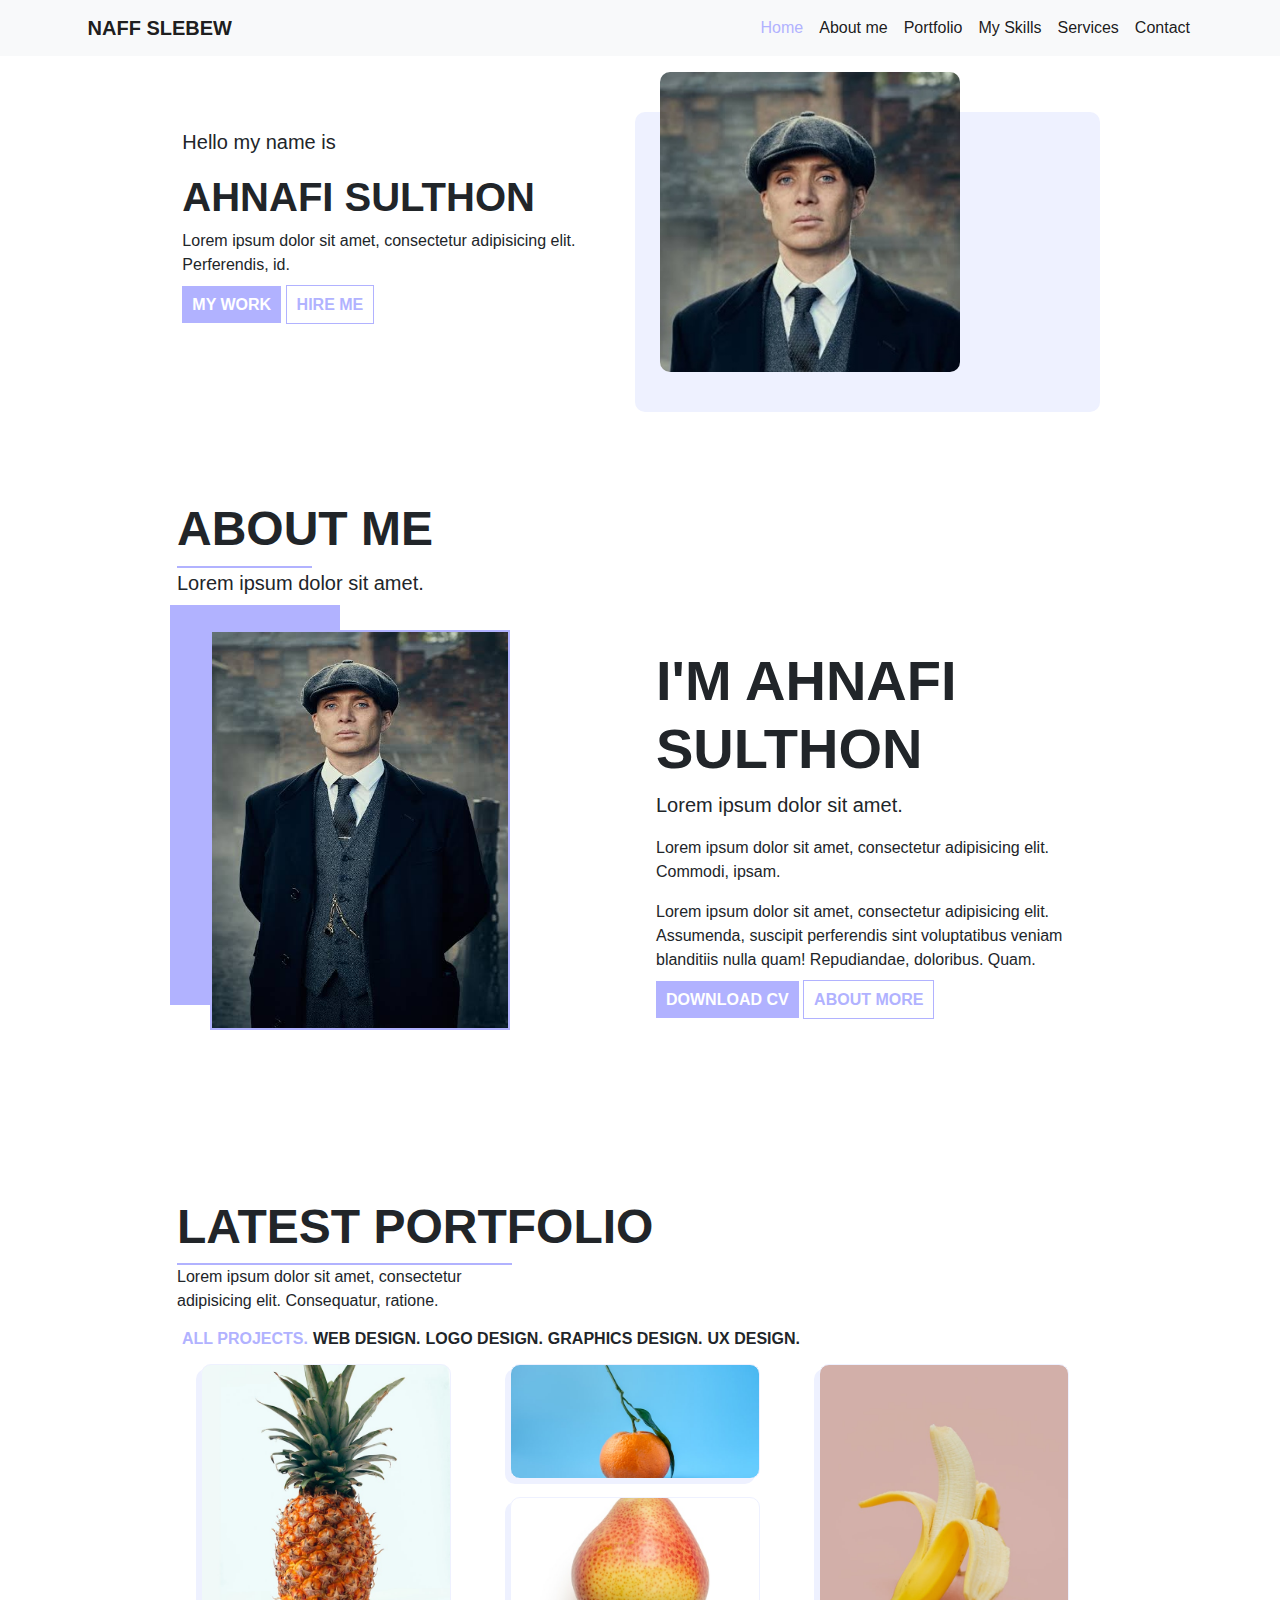
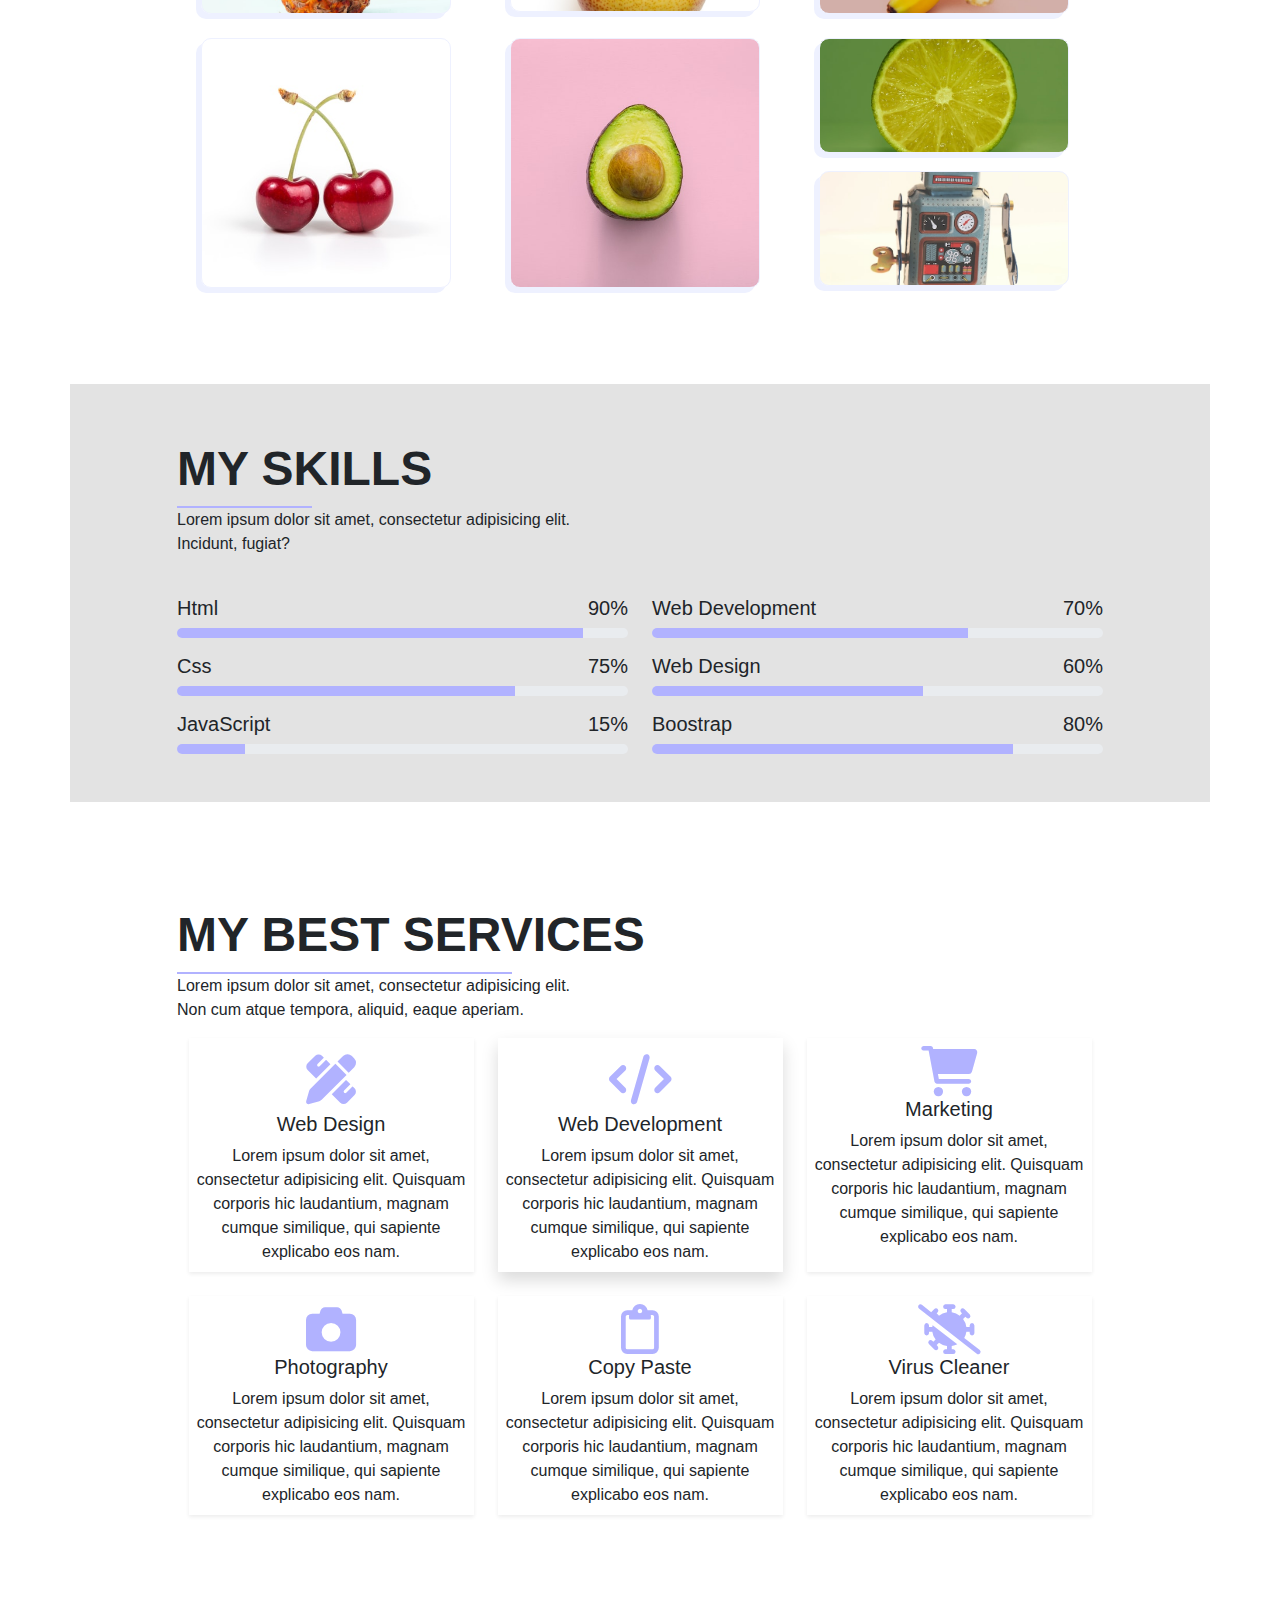
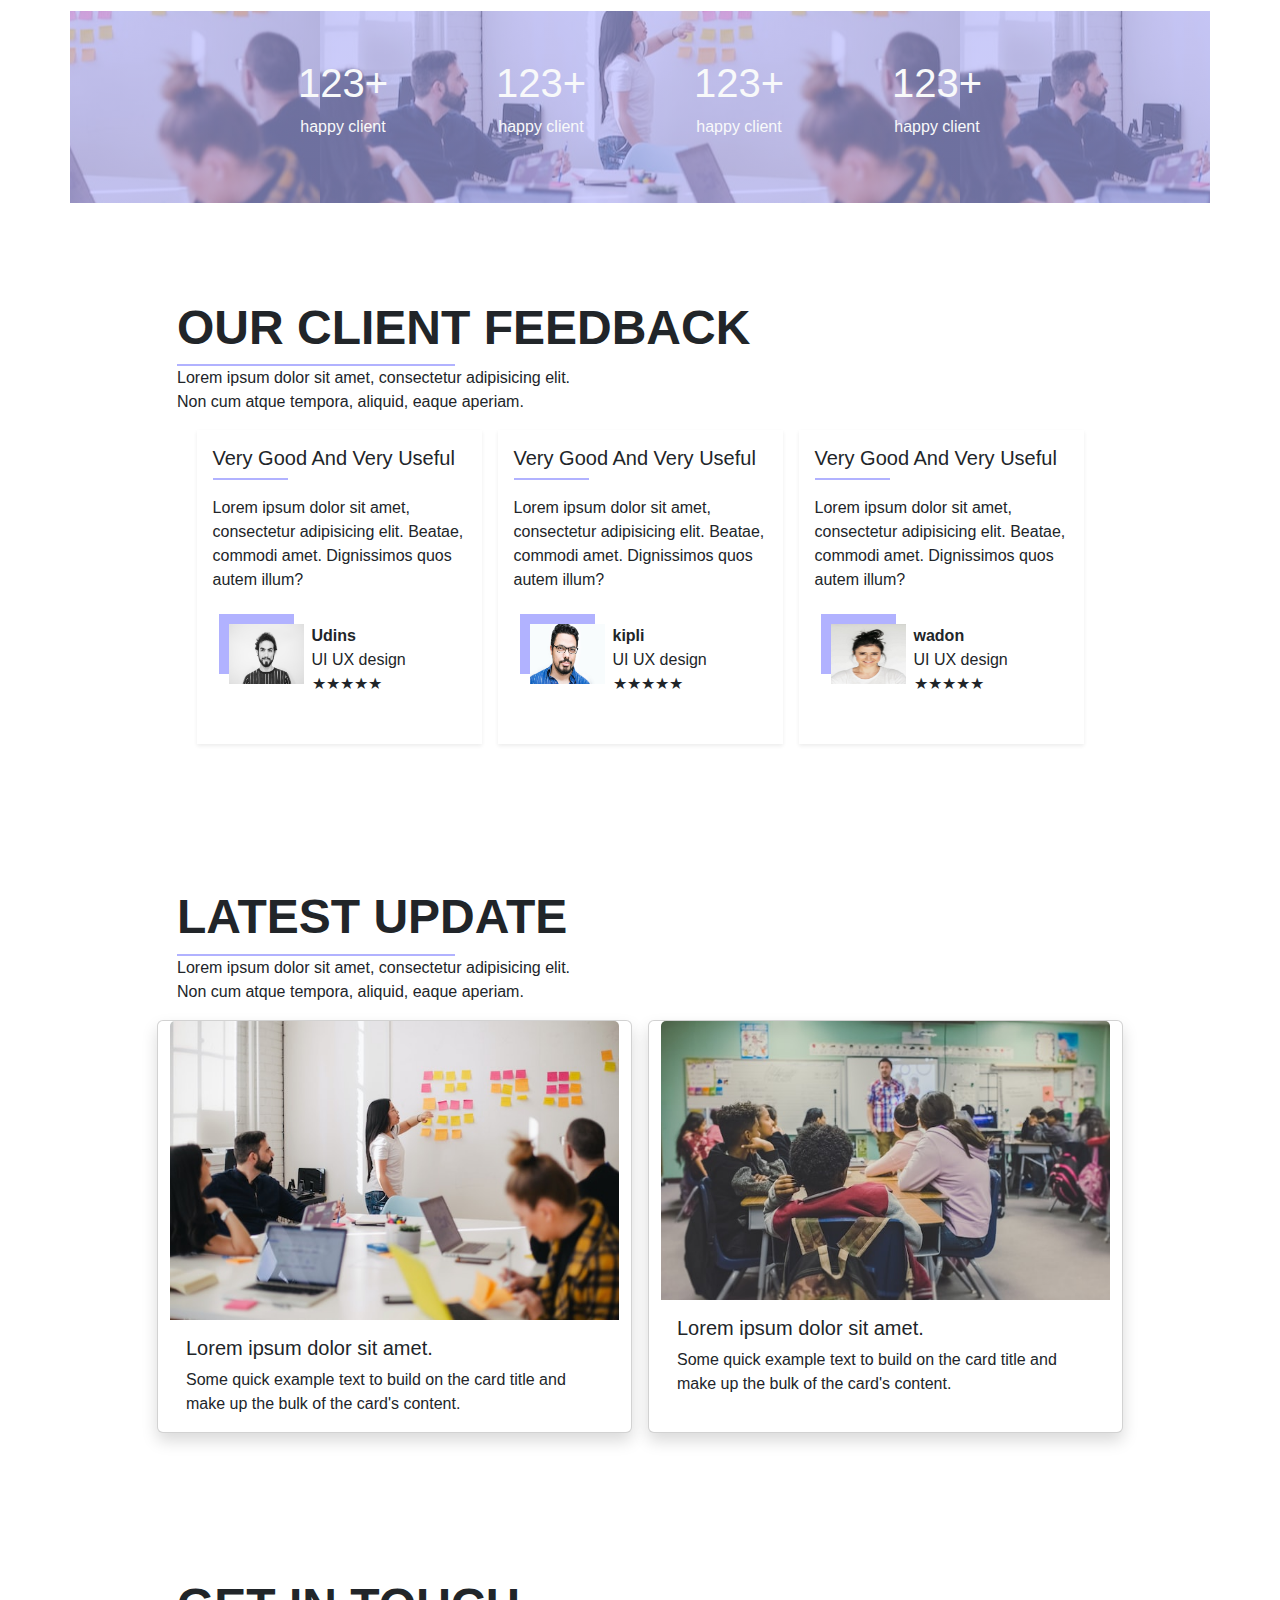
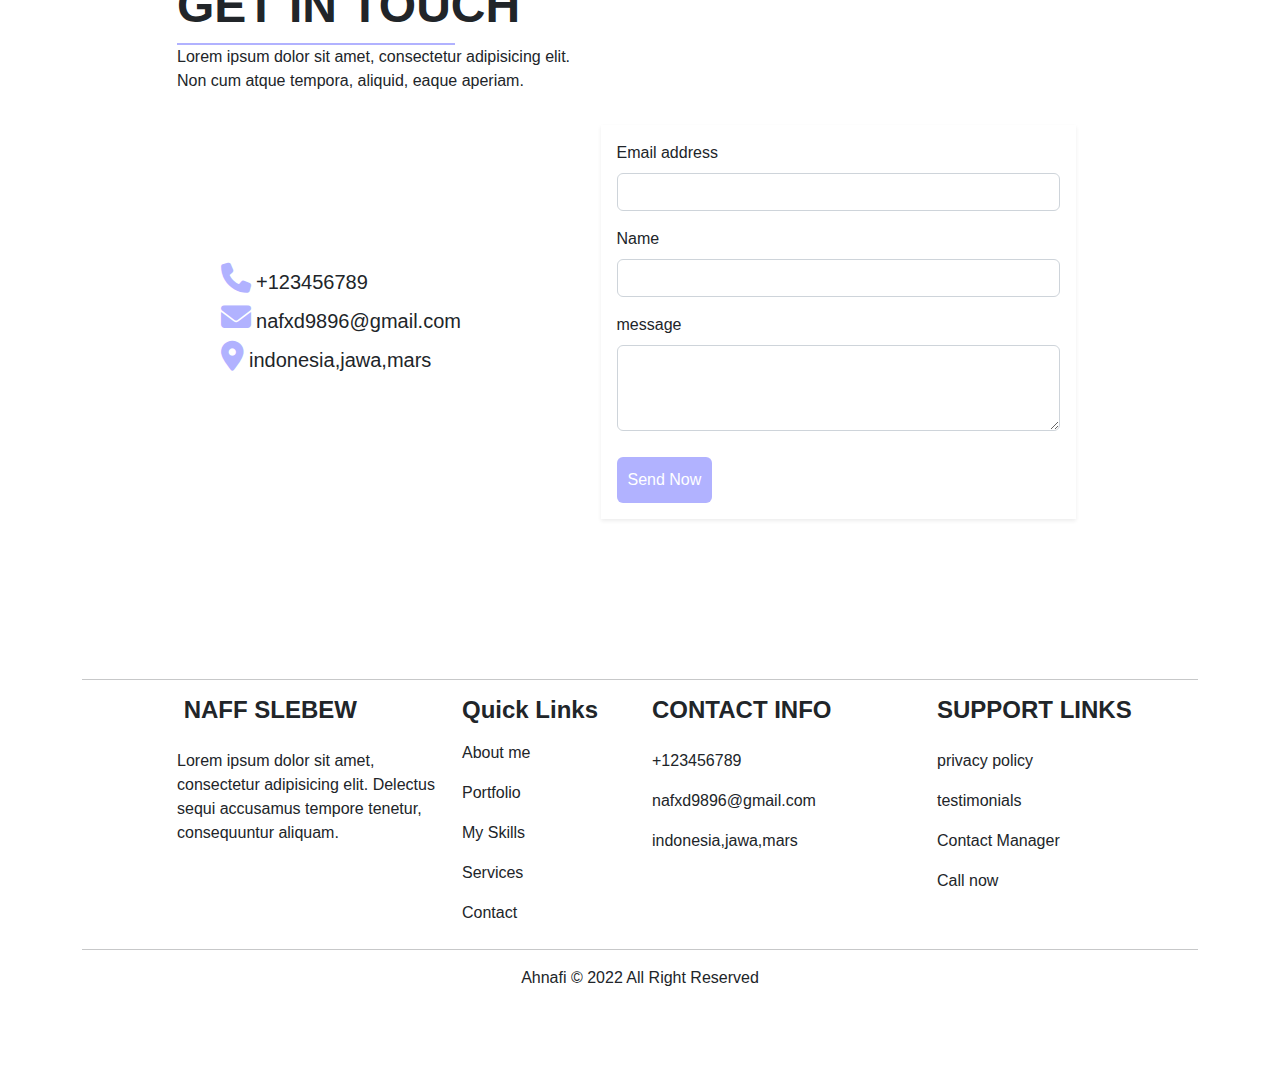
<file: Ahnafi/index.html>
<!DOCTYPE html>
<html lang="en">
  <head>
    <meta charset="utf-8" />
    <meta name="viewport" content="width=device-width, initial-scale=1" />
    <title>Anfa Portfolio</title>

    <link
      rel="stylesheet"
      href="css/bootstrap.min.css"
      type="text/css"
      media="all"
    />
    <!-- fontawesome -->
    <link rel="stylesheet" href="css/awesome.css" type="text/css" media="all" />
    <!-- css.gg -->
    <link href="https://css.gg/atlasian.css" rel="stylesheet" />
    <link href="https://css.gg/website.css" rel="stylesheet" />

    <!-- my css -->
    <link rel="stylesheet" href="css/style.css" type="text/css" media="all" />
  </head>
  <body>
    <!-- navbar -->
    <nav class="navbar navbar-expand-lg bg-light fixed-top">
      <div class="container">
        <a class="navbar-brand fw-bold" href="#">
          <i class="gg-atlasian"></i>
          NAFF SLEBEW
        </a>
        <button
          class="navbar-toggler"
          type="button"
          data-bs-toggle="collapse"
          data-bs-target="#navbarNav"
          aria-controls="navbarNav"
          aria-expanded="false"
          aria-label="Toggle navigation"
        >
          <span class="navbar-toggler-icon"></span>
        </button>
        <div class="collapse navbar-collapse" id="navbarNav">
          <ul class="navbar-nav ms-auto">
            <li class="nav-item">
              <a class="nav-link navaref" aria-current="page" href="#">Home</a>
            </li>
            <li class="nav-item">
              <a class="nav-link active" href="#about">About me</a>
            </li>
            <li class="nav-item">
              <a class="nav-link active" href="#portfolio">Portfolio</a>
            </li>
            <li class="nav-item">
              <a class="nav-link active" href="#skill">My Skills</a>
            </li>
            <li class="nav-item">
              <a class="nav-link active" href="#services">Services</a>
            </li>
            <li class="nav-item">
              <a class="nav-link active" href="#contact">Contact</a>
            </li>
          </ul>
        </div>
      </div>
    </nav>
    <!-- navbar end -->
    <!-- jumbotron -->
    <section class="jumbotron">
      <div class="container py-2 my-5">
        <div class="row p-3 gap-3 justify-content-center align-items-center">
          <div class="col-sm-5">
            <p class="lead">Hello my name is</p>
            <h1 class="fw-bold text-uppercase">Ahnafi Sulthon</h1>
            <p>
              Lorem ipsum dolor sit amet, consectetur adipisicing elit.
              Perferendis, id.
            </p>
            <a href="#" class="button-1 fw-bold">MY WORK</a>
            <a href="#" class="button-2 fw-bold">HIRE ME</a>
          </div>
          <div class="col-sm-5">
            <img src="image/hero.jpg" alt="Thomas" class="fotoHero" />
          </div>
        </div>
      </div>
    </section>
    <!-- jumbotron end -->
    <!-- about me -->
    <section class="about" id="about">
      <div class="container my-5 py-5">
        <div class="row mt-2">
          <div class="col-sm-5 offset-sm-1">
            <h2 class="display-5 fw-bold">ABOUT ME</h2>
            <div class="gariswarna"></div>
            <p class="lead">Lorem ipsum dolor sit amet.</p>
          </div>
        </div>
        <div class="row justify-content-center p-3 gap-2 align-items-center">
          <div class="col-sm-5">
            <img src="image/aboutme.jpeg" alt="slebew" class="meHero ms-4" />
          </div>
          <div class="col-sm-5">
            <h1 class="lead fw-bold text-uppercase display-4">
              I'm Ahnafi Sulthon
            </h1>
            <p class="lead">Lorem ipsum dolor sit amet.</p>
            <p>
              Lorem ipsum dolor sit amet, consectetur adipisicing elit. Commodi,
              ipsam.
            </p>
            <p>
              Lorem ipsum dolor sit amet, consectetur adipisicing elit.
              Assumenda, suscipit perferendis sint voluptatibus veniam
              blanditiis nulla quam! Repudiandae, doloribus. Quam.
            </p>
            <a href="#" class="button-1 fw-bold">DOWNLOAD CV</a>
            <a href="#" class="button-2 fw-bold">ABOUT MORE</a>
          </div>
        </div>
      </div>
    </section>
    <!-- about me end -->
    <!-- Portfolio -->
    <section class="portfolio" id="portfolio">
      <div class="container my-5 py-5">
        <div class="row mt-2">
          <div class="col-sm-12 offset-sm-1">
            <h2 class="display-5 fw-bold">LATEST PORTFOLIO</h2>
            <div class="gariswarna"></div>
            <p>
              Lorem ipsum dolor sit amet, consectetur <br />
              adipisicing elit. Consequatur, ratione.
            </p>
          </div>
        </div>
        <div class="row">
          <div class="col-sm-10 offset-sm-1">
            <ul class="nav">
              <li>
                <h6 class="fw-bold text-uppercase textWarna">all projects.</h6>
              </li>
              <li>
                <h6 class="fw-bold text-uppercase">web design.</h6>
              </li>
              <li>
                <h6 class="fw-bold text-uppercase">logo design.</h6>
              </li>
              <li>
                <h6 class="fw-bold text-uppercase">graphics design.</h6>
              </li>
              <li>
                <h6 class="fw-bold text-uppercase">ux design.</h6>
              </li>
            </ul>
          </div>
        </div>
        <div class="row justify-content-center gap-4 pt-2">
          <div class="col-sm-3">
            <div class="temfoto foto-1"></div>
          </div>
          <div class="col-sm-3 d-grid gap-3">
            <div class="lemfoto foto-2"></div>
            <div class="lemfoto foto-7"></div>
          </div>
          <div class="col-sm-3">
            <div class="temfoto foto-3"></div>
          </div>
          <div class="col-sm-3">
            <div class="temfoto foto-4"></div>
          </div>
          <div class="col-sm-3">
            <div class="temfoto foto-5"></div>
          </div>
          <div class="col-sm-3 d-grid gap-3">
            <div class="lemfoto foto-6"></div>
            <div class="lemfoto foto-8"></div>
          </div>
        </div>
      </div>
    </section>
    <!-- Portfolio end  -->
    <!-- my skill -->
    <section class="skill" id="skill">
      <div class="container skillcn my-5 py-5">
        <div class="row pt-2">
          <div class="col-sm-5 offset-sm-1">
            <h2 class="display-5 fw-bold">MY SKILLS</h2>
            <div class="gariswarna"></div>
            <p>
              Lorem ipsum dolor sit amet, consectetur adipisicing elit.
              Incidunt, fugiat?
            </p>
          </div>
        </div>
        <div class="row pt-2 justify-content-center">
          <div class="col-sm-5">
            <!-- baris 1-->
            <div class="mt-3">
              <div class="d-flex justify-content-between">
                <h5 class="d-inline">Html</h5>
                <h5 class="d-inline">90%</h5>
              </div>
              <div class="progress" style="height: 10px">
                <div
                  class="progress-bar warnaBar"
                  style="width: 90%"
                  role="progressbar"
                  aria-label="Basic example"
                  aria-valuenow="90"
                  aria-valuemin="0"
                  aria-valuemax="100"
                ></div>
              </div>
            </div>
            <!-- baris 2-->
            <div class="mt-3">
              <div class="d-flex justify-content-between">
                <h5 class="d-inline">Css</h5>
                <h5 class="d-inline">75%</h5>
              </div>
              <div class="progress" style="height: 10px">
                <div
                  class="progress-bar warnaBar"
                  style="width: 75%"
                  role="progressbar"
                  aria-label="Basic example"
                  aria-valuenow="75"
                  aria-valuemin="0"
                  aria-valuemax="100"
                ></div>
              </div>
            </div>
            <!-- baris 3-->
            <div class="mt-3">
              <div class="d-flex justify-content-between">
                <h5 class="d-inline">JavaScript</h5>
                <h5 class="d-inline">15%</h5>
              </div>
              <div class="progress" style="height: 10px">
                <div
                  class="progress-bar warnaBar"
                  style="width: 15%"
                  role="progressbar"
                  aria-label="Basic example"
                  aria-valuenow="15"
                  aria-valuemin="0"
                  aria-valuemax="100"
                ></div>
              </div>
            </div>
          </div>
          <div class="col-sm-5">
            <!-- baris -->
            <div class="mt-3">
              <div class="d-flex justify-content-between">
                <h5 class="d-inline">Web Development</h5>
                <h5 class="d-inline">70%</h5>
              </div>
              <div class="progress" style="height: 10px">
                <div
                  class="progress-bar warnaBar"
                  style="width: 70%"
                  role="progressbar"
                  aria-label="Basic example"
                  aria-valuenow="70"
                  aria-valuemin="0"
                  aria-valuemax="100"
                ></div>
              </div>
            </div>
            <!-- baris -->
            <div class="mt-3">
              <div class="d-flex justify-content-between">
                <h5 class="d-inline">Web Design</h5>
                <h5 class="d-inline">60%</h5>
              </div>
              <div class="progress" style="height: 10px">
                <div
                  class="progress-bar warnaBar"
                  style="width: 60%"
                  role="progressbar"
                  aria-label="Basic example"
                  aria-valuenow="60"
                  aria-valuemin="0"
                  aria-valuemax="100"
                ></div>
              </div>
            </div>
            <!-- baris -->
            <div class="mt-3">
              <div class="d-flex justify-content-between">
                <h5 class="d-inline">Boostrap</h5>
                <h5 class="d-inline">80%</h5>
              </div>
              <div class="progress" style="height: 10px">
                <div
                  class="progress-bar warnaBar"
                  style="width: 80%"
                  role="progressbar"
                  aria-label="Basic example"
                  aria-valuenow="80"
                  aria-valuemin="0"
                  aria-valuemax="100"
                ></div>
              </div>
            </div>
          </div>
        </div>
      </div>
    </section>
    <!-- my skill end -->
    <!-- services -->
    <section class="services" id="services">
      <div class="container my-5 py-5">
        <div class="row mt-2">
          <div class="col-sm-12 offset-sm-1">
            <h2 class="display-5 fw-bold">MY BEST SERVICES</h2>
            <div class="gariswarna"></div>
            <p>
              Lorem ipsum dolor sit amet, consectetur adipisicing elit. <br />
              Non cum atque tempora, aliquid, eaque aperiam.
            </p>
          </div>
        </div>
        <div class="row justify-content-center gap-4">
          <div class="col-sm-3 p-2 text-center shadow-sm">
            <i class="fa-solid fa-pen-ruler m-2"></i>
            <h5 class="card-tittle">Web Design</h5>
            <p class="card-text">
              Lorem ipsum dolor sit amet, consectetur adipisicing elit. Quisquam
              corporis hic laudantium, magnam cumque similique, qui sapiente
              explicabo eos nam.
            </p>
          </div>
          <div class="col-sm-3 p-2 text-center shadow">
            <i class="fa-solid fa-code m-2"></i>
            <h5 class="card-tittle">Web Development</h5>
            <p class="card-text">
              Lorem ipsum dolor sit amet, consectetur adipisicing elit. Quisquam
              corporis hic laudantium, magnam cumque similique, qui sapiente
              explicabo eos nam.
            </p>
          </div>
          <div class="col-sm-3 p-2 text-center shadow-sm">
            <i class="fa-solid fa-cart-shopping"></i>
            <h5 class="card-tittle">Marketing</h5>
            <p class="card-text">
              Lorem ipsum dolor sit amet, consectetur adipisicing elit. Quisquam
              corporis hic laudantium, magnam cumque similique, qui sapiente
              explicabo eos nam.
            </p>
          </div>
          <div class="col-sm-3 p-2 text-center shadow-sm">
            <i class="fa-solid fa-camera"></i>
            <h5 class="card-tittle">Photography</h5>
            <p class="card-text">
              Lorem ipsum dolor sit amet, consectetur adipisicing elit. Quisquam
              corporis hic laudantium, magnam cumque similique, qui sapiente
              explicabo eos nam.
            </p>
          </div>
          <div class="col-sm-3 p-2 text-center shadow-sm">
            <i class="fa-regular fa-clipboard"></i>
            <h5 class="card-tittle">Copy Paste</h5>
            <p class="card-text">
              Lorem ipsum dolor sit amet, consectetur adipisicing elit. Quisquam
              corporis hic laudantium, magnam cumque similique, qui sapiente
              explicabo eos nam.
            </p>
          </div>
          <div class="col-sm-3 p-2 text-center shadow-sm">
            <i class="fa-solid fa-virus-covid-slash"></i>
            <h5 class="card-tittle">Virus Cleaner</h5>
            <p class="card-text">
              Lorem ipsum dolor sit amet, consectetur adipisicing elit. Quisquam
              corporis hic laudantium, magnam cumque similique, qui sapiente
              explicabo eos nam.
            </p>
          </div>
        </div>
      </div>
    </section>
    <!-- services -->
    <!-- purple box -->
    <section class="box">
      <div class="container py-5 my-5">
        <div class="row justify-content-center text-center gap-2">
          <div class="col-sm-2 text-light">
            <h1>123+</h1>
            <p>happy client</p>
          </div>
          <div class="col-sm-2 text-light">
            <h1>123+</h1>
            <p>happy client</p>
          </div>
          <div class="col-sm-2 text-light">
            <h1>123+</h1>
            <p>happy client</p>
          </div>
          <div class="col-sm-2 text-light">
            <h1>123+</h1>
            <p>happy client</p>
          </div>
        </div>
      </div>
    </section>
    <!-- purple box end -->
    <!-- feedback -->
    <section class="feedback">
      <div class="container my-5 py-5">
        <div class="row">
          <div class="col-sm-10 offset-sm-1">
            <h2 class="display-5 fw-bold">OUR CLIENT FEEDBACK</h2>
            <div class="gariswarna"></div>
            <p>
              Lorem ipsum dolor sit amet, consectetur adipisicing elit. <br />
              Non cum atque tempora, aliquid, eaque aperiam.
            </p>
          </div>
        </div>
        <div class="row justify-content-center gap-3">
          <div class="col-sm-3 p-3 shadow-sm">
            <h5>Very Good And Very Useful</h5>
            <div class="gariswarna mb-3"></div>
            <p>
              Lorem ipsum dolor sit amet, consectetur adipisicing elit. Beatae,
              commodi amet. Dignissimos quos autem illum?
            </p>
            <div class="d-flex p-3 gap-2">
              <img src="image/person/person1.jpg" alt="" />
              <div>
                <p><b>Udins</b><br />UI UX design <br />★★★★★</p>
              </div>
            </div>
          </div>
          <div class="col-sm-3 p-3 shadow-sm">
            <h5>Very Good And Very Useful</h5>
            <div class="gariswarna mb-3"></div>
            <p>
              Lorem ipsum dolor sit amet, consectetur adipisicing elit. Beatae,
              commodi amet. Dignissimos quos autem illum?
            </p>
            <div class="d-flex p-3 gap-2">
              <img src="image/person/person2.jpg" alt="" />
              <div>
                <p><b>kipli</b><br />UI UX design <br />★★★★★</p>
              </div>
            </div>
          </div>
          <div class="col-sm-3 p-3 shadow-sm">
            <h5>Very Good And Very Useful</h5>
            <div class="gariswarna mb-3"></div>
            <p>
              Lorem ipsum dolor sit amet, consectetur adipisicing elit. Beatae,
              commodi amet. Dignissimos quos autem illum?
            </p>
            <div class="d-flex p-3 gap-2">
              <img src="image/person/person3.jpg" alt="" />
              <div>
                <p><b>wadon</b><br />UI UX design <br />★★★★★</p>
              </div>
            </div>
          </div>
        </div>
      </div>
    </section>
    <!-- feedback end -->
    <!-- latest updates -->
    <section class="latest">
      <div class="container my-5 py-5">
        <div class="row">
          <div class="col-sm-10 offset-sm-1">
            <h2 class="display-5 fw-bold">LATEST UPDATE</h2>
            <div class="gariswarna"></div>
            <p>
              Lorem ipsum dolor sit amet, consectetur adipisicing elit. <br />
              Non cum atque tempora, aliquid, eaque aperiam.
            </p>
          </div>
        </div>
        <div class="row gap-3 justify-content-center">
          <div class="card shadow col-sm-5">
            <img src="image/proj/projek3.jpg" class="card-img-top" alt="..." />
            <div class="card-body">
              <h5 class="card-tittle">Lorem ipsum dolor sit amet.</h5>
              <p class="card-text">
                Some quick example text to build on the card title and make up
                the bulk of the card's content.
              </p>
            </div>
          </div>
          <div class="card shadow col-sm-5">
            <img src="image/proj/projek4.jpg" class="card-img-top" alt="..." />
            <div class="card-body">
              <h5 class="card-tittle">Lorem ipsum dolor sit amet.</h5>
              <p class="card-text">
                Some quick example text to build on the card title and make up
                the bulk of the card's content.
              </p>
            </div>
          </div>
        </div>
      </div>
    </section>
    <!-- latest updates end -->
    <!-- contact -->
    <section class="contact" id="contact">
      <div class="container my-5 py-5">
        <div class="row">
          <div class="col-sm-10 offset-sm-1">
            <h2 class="display-5 fw-bold">GET IN TOUCH</h2>
            <div class="gariswarna"></div>
            <p>
              Lorem ipsum dolor sit amet, consectetur adipisicing elit. <br />
              Non cum atque tempora, aliquid, eaque aperiam.
            </p>
          </div>
        </div>
        <div class="row justify-content-center gap-3 mt-3">
          <div class="col-sm-4 d-flex justify-content-center flex-column p-3">
            <h5>
              <i class="fa-solid fa-phone"></i>
              +123456789
            </h5>
            <h5>
              <i class="fa-solid fa-envelope"></i>
              nafxd9896@gmail.com
            </h5>
            <h5>
              <i class="fa-solid fa-location-dot"></i>
              indonesia,jawa,mars
            </h5>
          </div>
          <!-- form -->
          <div class="col-sm-5 shadow-sm p-3">
            <form>
              <div class="mb-3">
                <label for="exampleInputEmail1" class="form-label"
                  >Email address</label
                >
                <input
                  type="email"
                  class="form-control"
                  id="exampleInputEmail1"
                  aria-describedby="emailHelp"
                />
              </div>
              <div class="mb-3">
                <label for="name" class="form-label">Name</label>
                <input
                  type="name"
                  class="form-control"
                  id="name"
                  aria-describedby="emailHelp"
                />
              </div>
              <div class="mb-3">
                <label for="exampleFormControlTextarea1" class="form-label"
                  >message</label
                >
                <textarea
                  class="form-control"
                  id="exampleFormControlTextarea1"
                  rows="3"
                ></textarea>
              </div>
              <button type="submit" class="btn button-1">Send Now</button>
            </form>
            <!-- form end -->
          </div>
        </div>
      </div>
    </section>
    <!-- contact end -->
    <!-- footer -->
    <footer class="footer" id="footer">
      <div class="container my-5 py-5">
        <hr />
        <div class="row justify-content-center">
          <div class="col-sm-3 offset-sm-1">
            <h4 class="fw-bold mb-4">
              <i class="gg-atlasian"></i>
              NAFF SLEBEW
            </h4>
            <p>
              Lorem ipsum dolor sit amet, consectetur adipisicing elit. Delectus
              sequi accusamus tempore tenetur, consequuntur aliquam.
            </p>
          </div>
          <div class="col-sm-2">
            <h4 class="fw-bold">Quick Links</h4>
            <ul class="navbar-nav">
              <li class="nav-item">
                <a class="nav-link active" href="#about">About me</a>
              </li>
              <li class="nav-item">
                <a class="nav-link active" href="#portfolio">Portfolio</a>
              </li>
              <li class="nav-item">
                <a class="nav-link active" href="#skill">My Skills</a>
              </li>
              <li class="nav-item">
                <a class="nav-link active" href="#services">Services</a>
              </li>
              <li class="nav-item">
                <a class="nav-link active" href="#contact">Contact</a>
              </li>
            </ul>
          </div>
          <div class="col-sm-3">
            <h4 class="fw-bold mb-4">CONTACT INFO</h4>
            <p>+123456789</p>
            <p>nafxd9896@gmail.com</p>
            <p>indonesia,jawa,mars</p>
          </div>
          <div class="col-sm-3">
            <h4 class="fw-bold mb-4">SUPPORT LINKS</h4>
            <p>privacy policy</p>
            <p>testimonials</p>
            <p>Contact Manager</p>
            <p>Call now</p>
          </div>
        </div>
        <hr />
        <div class="row">
          <div class="col text-center">
            Ahnafi &copy; 2022 All Right Reserved
          </div>
        </div>
      </div>
    </footer>
    <!-- footer end -->
    <!-- JavaScript -->
    <script
      src="script/bootstrap.bundle.min.js"
      type="text/javascript"
      charset="utf-8"
    ></script>
  </body>
</html>
</file>
<file: Ahnafi/css/style.css>
body {
  font-family: "Rubik", sans-serif;
}
.gg-atlasian {
  display: inline-block;
  color: #b1b2ff;
}
nav .container .navbar-brand {
  font-family: "Bebas Neue", Sans-Serif;
}
.navaref {
  color: #b1b2ff;
}
.fotoHero {
  width: 300px;
  height: 300px;
  border-radius: 10px;
  box-shadow: -25px 40px #eef1ff, 140px 40px #eef1ff;
}
.button-1 {
  margin-top: 10px;
  padding: 10px;
  background-color: #b1b2ff;
  text-decoration: none;
  color: white;
}
.button-2 {
  margin-top: 10px;
  padding: 10px;
  border: 1px solid #b1b2ff;
  box-sizing: border-box;
  color: #b1b2ff;
  text-decoration: none;
}
.button-1:hover {
  background-color: #eef1ff;
  color: #b1b2ff;
}
.button-2:hover {
  background-color: #b1b2ff;
  color: white;
}
.gariswarna {
  border-top: 2px solid  #b1b2ff;
  width: 30%;
}
.meHero {
  width: 300px;
  height: 400px;
  border: 2px solid #b1b2ff;
  box-shadow: 130px -26px  white, -40px -25px #b1b2ff ;
}

.portfolio ul li {
  display: inline-block;
  margin-left: 5px;
}
.portfolio ul li .textWarna {
  color: #b1b2ff;
}
/*bagian foto ribet asli*/
.temfoto {
  width: 250px;
  height: 250px;
}
.lemfoto {
  width: 250px;
  height: 115px;
}
.temfoto , .lemfoto {
  border-radius: 10px;
  box-shadow: -5px 5px #eef1ff;
  border: 1px solid #eef1ff;
}

.foto-1 {
  background: url('../image/foto/foto-1.jpg');
  background-size: cover;
  background-position: center;
}
.foto-2 {
  background: url('../image/foto/foto-2.jpg');
  background-size: cover;
  background-position: center;
}
.foto-3 {
  background: url('../image/foto/foto-3.jpg');
  background-size: cover;
  background-position: center;
}
.foto-4 {
  background: url('../image/foto/foto-4.jpg');
  background-size: cover;
  background-position: center;
}
.foto-5 {
  background: url('../image/foto/foto-5.jpg');
  background-size: cover;
  background-position: center;
}
.foto-6 {
  background: url('../image/foto/foto-6.jpg');
  background-size: cover;
  background-position: center;
}
.foto-7 {
  background: url('../image/foto/foto-7.jpg');
  background-size: cover;
  background-position: center;
}
.foto-8 {
  background: url('../image/foto/foto-8.jpg');
  background-size: cover;
  background-position: center;
}
/*bagian foto end ribet axw*/

.warnaBar {
  background-color: #b1b2ff;
}
.skillcn {
  background-color: rgba(200,200,200,.5);
}

/*icon*/
.services i {
  font-size: 50px;
  color: #b1b2ff;
}

.box .container {
  background-image: linear-gradient(to right ,rgba(177, 178, 255,.6),rgba(177, 178, 255,.6)),url('../image/box.jpg') ;
  background-position: center;
}
.feedback .d-flex img {
  width: 75px;
  height: 60px;
  box-shadow: -10px -10px #b1b2ff;
}

.contact h5 i {
  color: #b1b2ff;
  font-size: 1.5em;
}
footer .gg-atlasian {
  
  background-color: #b1b2ff;
  color: #fff;
}
</file>
